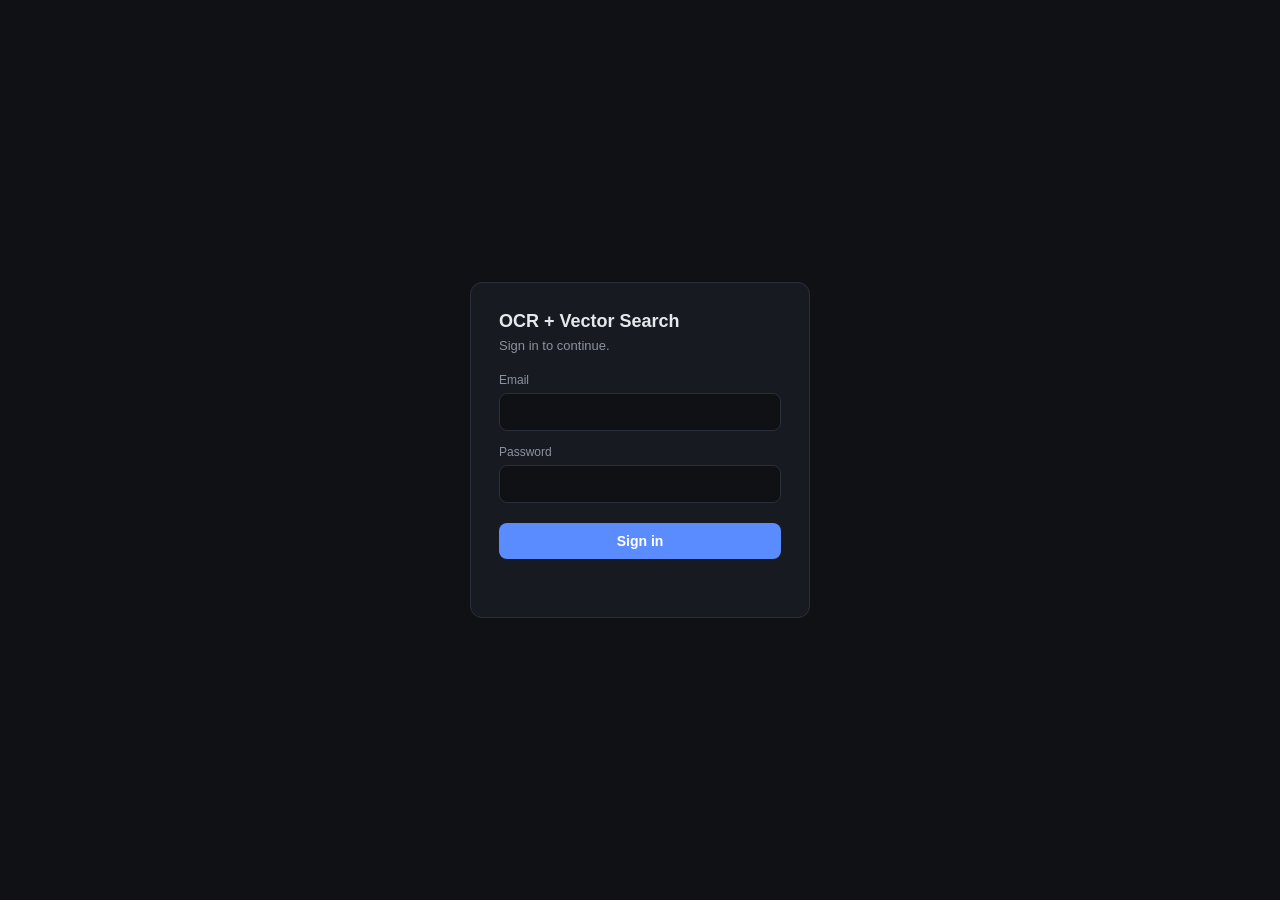
<file: app/static/login.html>
<!DOCTYPE html>
<html lang="en">
<head>
<meta charset="UTF-8">
<meta name="viewport" content="width=device-width, initial-scale=1.0">
<title>Sign in</title>
<style>
  :root {
    --bg: #0f1115;
    --panel: #171a21;
    --border: #2a2f3a;
    --text: #e6e8eb;
    --muted: #8b93a1;
    --accent: #5b8cff;
    --danger: #ff6b6b;
    font-family: -apple-system, BlinkMacSystemFont, "Segoe UI", Roboto, sans-serif;
  }
  * { box-sizing: border-box; }
  body {
    margin: 0;
    background: var(--bg);
    color: var(--text);
    min-height: 100vh;
    display: flex;
    align-items: center;
    justify-content: center;
    padding: 20px;
  }
  .card {
    width: 100%;
    max-width: 340px;
    background: var(--panel);
    border: 1px solid var(--border);
    border-radius: 12px;
    padding: 28px;
  }
  h1 {
    font-size: 18px;
    margin: 0 0 6px;
    font-weight: 600;
  }
  p.sub {
    margin: 0 0 20px;
    font-size: 13px;
    color: var(--muted);
  }
  label {
    display: block;
    font-size: 12px;
    color: var(--muted);
    margin: 14px 0 6px;
  }
  input {
    width: 100%;
    padding: 10px 12px;
    border-radius: 8px;
    border: 1px solid var(--border);
    background: #0f1115;
    color: var(--text);
    font-size: 14px;
  }
  input:focus { outline: none; border-color: var(--accent); }
  button {
    width: 100%;
    margin-top: 20px;
    padding: 10px 16px;
    border: none;
    border-radius: 8px;
    background: var(--accent);
    color: #fff;
    font-size: 14px;
    font-weight: 600;
    cursor: pointer;
  }
  button:hover:not(:disabled) { background: #4979eb; }
  button:disabled { opacity: 0.5; cursor: not-allowed; }
  .error {
    margin-top: 14px;
    font-size: 13px;
    color: var(--danger);
    min-height: 16px;
  }
</style>
</head>
<body>

<div class="card">
  <h1>OCR + Vector Search</h1>
  <p class="sub">Sign in to continue.</p>
  <form id="login-form">
    <label for="email">Email</label>
    <input type="email" id="email" name="email" autocomplete="username" required>
    <label for="password">Password</label>
    <input type="password" id="password" name="password" autocomplete="current-password" required>
    <button type="submit" id="submit-btn">Sign in</button>
    <div class="error" id="error"></div>
  </form>
</div>

<script>
const form = document.getElementById("login-form");
const submitBtn = document.getElementById("submit-btn");
const errorEl = document.getElementById("error");

function nextUrl() {
  const params = new URLSearchParams(window.location.search);
  const next = params.get("next");
  return next && next.startsWith("/") ? next : "/ingest";
}

form.addEventListener("submit", async (e) => {
  e.preventDefault();
  submitBtn.disabled = true;
  errorEl.textContent = "";

  const body = new URLSearchParams();
  body.set("email", document.getElementById("email").value);
  body.set("password", document.getElementById("password").value);

  try {
    const res = await fetch("/auth/login", {
      method: "POST",
      headers: { "Content-Type": "application/x-www-form-urlencoded" },
      body: body.toString(),
    });
    const data = await res.json();
    if (!res.ok) throw new Error(data.detail || `HTTP ${res.status}`);
    window.location.href = nextUrl();
  } catch (err) {
    errorEl.textContent = err.message;
    submitBtn.disabled = false;
  }
});
</script>

</body>
</html>
</file>
